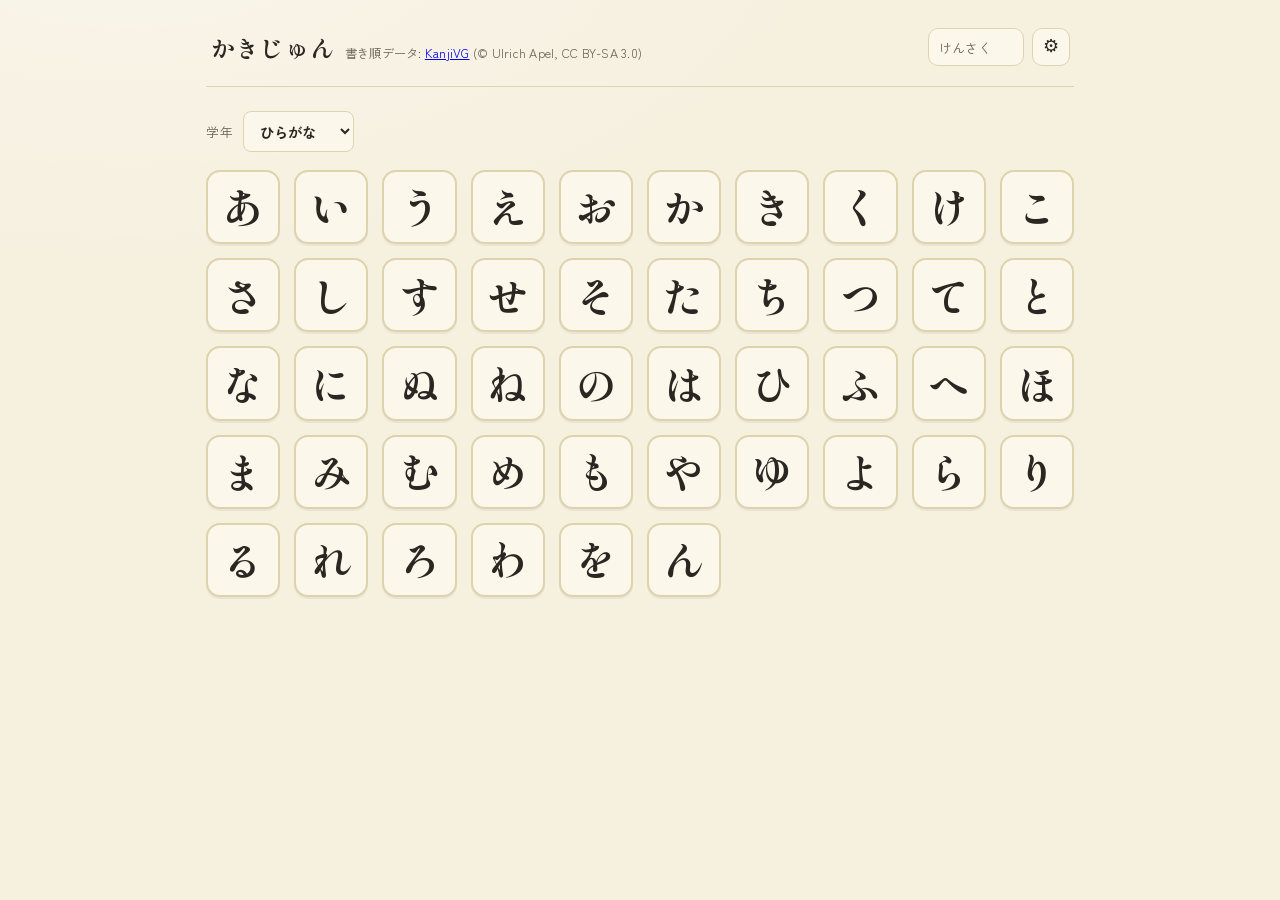
<file: index.html>
<!DOCTYPE html>
<html lang="ja">
<head>
<meta charset="UTF-8">
<meta name="viewport" content="width=device-width, initial-scale=1.0, maximum-scale=1, user-scalable=no">
<title>かきじゅん 〜 漢字の書き順学習</title>
<meta name="robots" content="noindex,nofollow">
<link rel="icon" href="icon-kan.png" type="image/png">
<link rel="apple-touch-icon" href="icon-kan.png">
<link rel="preconnect" href="https://fonts.googleapis.com">
<link rel="preconnect" href="https://fonts.gstatic.com" crossorigin>
<link href="https://fonts.googleapis.com/css2?family=Shippori+Mincho:wght@500;700&family=Zen+Kaku+Gothic+New:wght@400;500;700;900&display=swap" rel="stylesheet">
<link rel="stylesheet" href="style.css">
</head>
<body>

<div class="app">
  <header class="app-header">
    <div class="header-titles">
      <span class="title-jp">かきじゅん</span>
      <span class="subtitle">書き順データ: <a href="https://kanjivg.tagaini.net/" target="_blank" rel="noopener">KanjiVG</a> (© Ulrich Apel, CC BY-SA 3.0)</span>
    </div>
    <div class="header-right">
      <input type="search" id="header-search" class="header-search-input" placeholder="けんさく" aria-label="漢字を検索">
      <button class="settings-btn" id="btn-open-settings" aria-label="設定">⚙</button>
    </div>
  </header>

  <!-- ============ 一覧ページ ============ -->
  <section id="view-list">
    <div class="grade-select-row">
      <label for="grade-select" class="grade-select-label">学年</label>
      <select id="grade-select"></select>
    </div>
    <div class="kanji-grid" id="kanji-grid"></div>
    <div class="search-results hidden" id="search-results"></div>
  </section>

  <!-- ============ 設定ページ ============ -->
  <section id="view-settings" class="hidden">
    <div class="detail-top">
      <button class="back-btn" id="btn-settings-back">← もどる</button>
    </div>
    <h2 class="settings-title">設定</h2>

    <div class="settings-group">
      <h3 class="settings-label">現在の学年</h3>
      <select id="setting-current-grade"></select>
    </div>

    <div class="settings-group">
      <h3 class="settings-label">漢字の練習モード</h3>
      <label class="settings-radio-row">
        <input type="radio" name="practice-mode-type" value="belowGrade">
        設定した学年より下を直接練習
      </label>
      <label class="settings-radio-row">
        <input type="radio" name="practice-mode-type" value="all">
        すべて直接練習
      </label>
      <label class="settings-radio-row">
        <input type="radio" name="practice-mode-type" value="perGrade">
        学年ごとに設定
      </label>
      <div class="settings-per-grade hidden" id="settings-per-grade">
        <label class="settings-checkbox-row"><input type="checkbox" data-grade="1"> 小学1年生</label>
        <label class="settings-checkbox-row"><input type="checkbox" data-grade="2"> 小学2年生</label>
        <label class="settings-checkbox-row"><input type="checkbox" data-grade="3"> 小学3年生</label>
        <label class="settings-checkbox-row"><input type="checkbox" data-grade="4"> 小学4年生</label>
        <label class="settings-checkbox-row"><input type="checkbox" data-grade="5"> 小学5年生</label>
        <label class="settings-checkbox-row"><input type="checkbox" data-grade="6"> 小学6年生</label>
      </div>
    </div>

    <div class="settings-group">
      <h3 class="settings-label">なぞり判定の厳しさ</h3>
      <label class="settings-radio-row">
        <input type="radio" name="tolerance" value="easy">やさしい
      </label>
      <label class="settings-radio-row">
        <input type="radio" name="tolerance" value="normal">ふつう
      </label>
      <label class="settings-radio-row">
        <input type="radio" name="tolerance" value="hard">きびしい
      </label>
    </div>

    <div class="settings-group">
      <h3 class="settings-label">書き直し方法</h3>
      <label class="settings-radio-row">
        <input type="radio" name="redo-mode" value="strokeOnly">その1画だけ書き直す
      </label>
      <label class="settings-radio-row">
        <input type="radio" name="redo-mode" value="fromStart">すべて最初から書き直す
      </label>
    </div>
  </section>

  <!-- ============ 直接練習ページ ============ -->
  <section id="view-practice" class="hidden">
    <div class="detail-top">
      <button class="back-btn" id="btn-practice-back">← もどる</button>
    </div>

    <div class="practice-status-line" id="practice-instruction"></div>

    <div class="practice-main-box-wrap">
      <div class="kanji-box box-stroke box-stroke-large practice-main-box" id="practice-write-box">
        <div class="grid-guide-css">
          <span class="grid-guide-v"></span>
          <span class="grid-guide-h"></span>
        </div>
        <svg class="stroke-svg" id="practice-write-svg" viewBox="0 0 109 109" style="touch-action:none;"></svg>
      </div>
    </div>

    <button class="practice-view-sample-btn" id="btn-view-sample">▶️ お手本を見る</button>

    <div class="practice-sample-overlay" id="practice-sample-overlay">
      <div class="practice-sample-overlay-inner">
        <button class="practice-overlay-close" id="btn-sample-overlay-close" aria-label="閉じる">×</button>
        <div class="kanji-box-wrap">
          <div class="kanji-box box-stroke" id="practice-sample-box">
            <div class="grid-guide-css">
              <span class="grid-guide-v"></span>
              <span class="grid-guide-h"></span>
            </div>
            <svg class="stroke-svg" id="practice-sample-svg" viewBox="0 0 109 109"></svg>
          </div>
        </div>
        <div class="practice-sample-overlay-buttons">
          <button class="nav-btn" id="btn-sample-replay">↩️ さいせい</button>
          <button class="nav-btn" id="btn-sample-continue">✏️ つづきをかく</button>
        </div>
      </div>
    </div>
  </section>

  <!-- ============ 個別ページ ============ -->
  <section id="view-detail" class="hidden">
    <div class="detail-top">
      <button class="back-btn" id="btn-back-top">← 一覧</button>
    </div>

    <div class="focus-kanji" id="focus-kanji"></div>
    <div class="play-instruction">字をタップで再生</div>

    <div class="boxes-row">
      <div class="kanji-box-wrap">
        <div class="kanji-box box-stroke box-stroke-large" id="box-stroke">
          <div class="grid-guide-css">
            <span class="grid-guide-v"></span>
            <span class="grid-guide-h"></span>
          </div>
          <svg class="stroke-svg" id="stroke-svg" viewBox="0 0 109 109"></svg>
        </div>
      </div>
    </div>

    <div class="meta-row">
      <span class="stroke-count" id="stroke-count-label"></span>
    </div>

    <div class="readings">
      <div class="reading-group">
        <h3>音読み</h3>
        <div class="reading-item" id="on-readings"></div>
      </div>
      <div class="reading-group">
        <h3>訓読み</h3>
        <div class="reading-item" id="kun-readings"></div>
      </div>
    </div>

    <div class="nav-row">
      <button class="nav-btn" id="btn-prev">← 前の漢字</button>
      <button class="nav-btn" id="btn-next">次の漢字 →</button>
    </div>
    <button class="list-return" id="btn-back-bottom">リストに戻る</button>
  </section>

  <footer class="credit"></footer>
</div>

<script src="kanji-data-grade1.js"></script>
<script src="kanji-data-grade2.js"></script>
<script src="kanji-data-grade3.js"></script>
<script src="kanji-data-grade4.js"></script>
<script src="kanji-data-grade5.js"></script>
<script src="kanji-data-grade6.js"></script>
<script src="kanji-data.js"></script>
<script src="hiragana-data.js"></script>
<script src="katakana-data.js"></script>
<script src="numbers-data.js"></script>
<script src="stroke-data.js"></script>
<script src="content-registry.js"></script>
<script src="settings.js"></script>
<script src="settings-ui.js"></script>
<script src="app.js"></script>
<script src="practice.js"></script>
</body>
</html>
</file>
<file: style.css>
:root{
  --paper: #F6F0DF;
  --paper-deep: #EFE6CC;
  --card: #FBF7EA;
  --card-border: #DFD3AE;
  --ink: #2A2723;
  --ink-soft: #6B6152;
  --idle-border: #33302B;
  --mizu: #4FB8C4;
  --mizu-soft: rgba(79, 184, 196, 0.28);
  --mizu-deep: #2F8A96;
  --nando: #46677A;
  --nando-deep: #33505F;
  --disabled: #C9BE9F;
  --stroke-active: #E0512F;
  --guide-line: rgba(42,39,35,0.16);
  --guide-ghost: rgba(42,39,35,0.11);
}

* { box-sizing: border-box; }

body{
  margin:0;
  min-height:100vh;
  display:flex;
  flex-direction:column;
  background:
    radial-gradient(1200px 600px at 10% -10%, rgba(255,255,255,0.35), transparent 60%),
    var(--paper);
  color: var(--ink);
  font-family: "Zen Kaku Gothic New", sans-serif;
  -webkit-tap-highlight-color: transparent;
}

.app{
  max-width: 900px;
  margin: 0 auto;
  width: 100%;
  padding: 24px 16px 60px;
  display:flex;
  flex-direction:column;
  flex: 1;
}

header.app-header{
  display:flex;
  align-items:center;
  justify-content:space-between;
  gap:10px;
  padding: 4px 4px 20px;
  border-bottom: 1px solid var(--card-border);
  margin-bottom: 24px;
}
header.app-header .header-titles{
  display:flex;
  align-items:baseline;
  flex-wrap: wrap;
  gap:10px;
}
header.app-header .title-jp{
  font-family:"Shippori Mincho", serif;
  font-weight:700;
  font-size: 1.5rem;
  letter-spacing: 0.04em;
}
header.app-header .subtitle{
  font-size: 0.78rem;
  color: var(--ink-soft);
  letter-spacing: 0.02em;
}
.header-right{
  display:flex;
  align-items:center;
  gap: 8px;
  flex-shrink: 0;
}
.header-search-input{
  width: 96px;
  max-width: 30vw;
  height: 38px;
  padding: 0 10px;
  border: 1.5px solid var(--card-border);
  border-radius: 10px;
  background: var(--card);
  color: var(--ink);
  font-family: "Zen Kaku Gothic New", sans-serif;
  font-size: 0.82rem;
}
.header-search-input::placeholder{ color: var(--ink-soft); }
.header-search-input:focus{
  outline: 2px solid var(--mizu);
  outline-offset: 1px;
}

.settings-btn{
  border: 1.5px solid var(--card-border);
  background: var(--card);
  color: var(--ink);
  font-size: 1.1rem;
  line-height:1;
  width: 38px;
  height: 38px;
  border-radius: 10px;
  cursor: pointer;
  flex-shrink: 0;
}
.settings-btn:active{ transform: translateY(1px); }

/* ---------- 一覧ページ ---------- */
.hidden{ display:none !important; }

.grade-select-row{
  display:flex;
  align-items:center;
  gap: 10px;
  margin-bottom: 18px;
}
.grade-select-label{
  font-size: 0.8rem;
  color: var(--ink-soft);
  letter-spacing: 0.05em;
}
#grade-select{
  font-family: "Zen Kaku Gothic New", sans-serif;
  font-weight: 700;
  font-size: 0.9rem;
  color: var(--ink);
  background: var(--card);
  border: 1.5px solid var(--card-border);
  border-radius: 8px;
  padding: 8px 12px;
  cursor: pointer;
}
#grade-select:focus{
  outline: 2px solid var(--mizu);
  outline-offset: 1px;
}

.kanji-grid{
  display:grid;
  grid-template-columns: repeat(auto-fill, minmax(88px, 1fr));
  gap: 14px;
}
@media (min-width: 720px){
  .kanji-grid{ grid-template-columns: repeat(10, 1fr); }
}

.kanji-card.search-hidden{
  display:none;
}

.search-group{
  margin-bottom: 22px;
}
.search-group-heading{
  font-size: 0.82rem;
  font-weight: 700;
  color: var(--nando-deep);
  margin: 0 0 10px;
  letter-spacing: 0.03em;
}
.search-empty-message{
  color: var(--ink-soft);
  font-size: 0.85rem;
  text-align: center;
  padding: 30px 0;
}

.kanji-card{
  aspect-ratio: 1 / 1;
  background: var(--card);
  border: 2px solid var(--card-border);
  border-radius: 14px;
  display:flex;
  align-items:center;
  justify-content:center;
  cursor:pointer;
  box-shadow: 0 2px 0 rgba(42,39,35,0.06);
  transition: transform 0.08s ease, box-shadow 0.08s ease, border-color 0.15s ease;
  user-select:none;
  -webkit-user-select:none;
}
.kanji-card .glyph{
  font-family:"Shippori Mincho", serif;
  font-weight:700;
  font-size: 2.6rem;
  line-height:1;
  pointer-events:none;
}
.kanji-card:active,
.kanji-card.pressed{
  transform: translateY(2px) scale(0.97);
  box-shadow: 0 0 0 rgba(42,39,35,0);
  border-color: var(--mizu-deep);
}

/* ---------- 個別ページ ---------- */
.detail-top{
  display:flex;
  align-items:center;
  justify-content:space-between;
  margin-bottom: 6px;
}
.back-btn{
  border:none;
  background:none;
  color: var(--nando);
  font-family:"Zen Kaku Gothic New", sans-serif;
  font-weight:700;
  font-size:0.85rem;
  padding: 8px 4px;
  cursor:pointer;
}
.back-btn:hover{ color: var(--nando-deep); }

.focus-kanji{
  text-align:center;
  font-family:"Shippori Mincho", serif;
  font-weight:700;
  font-size: 2.2rem;
  margin: 4px 0 2px;
}

.play-instruction{
  text-align:center;
  font-size: 0.85rem;
  color: var(--ink-soft);
  margin-bottom: 14px;
}

.boxes-row{
  display:flex;
  justify-content:center;
  align-items:flex-start;
  gap: 18px;
  flex-wrap: wrap;
}

.kanji-box-wrap{
  display:flex;
  flex-direction:column;
  align-items:center;
  gap:8px;
}
.box-label{
  font-size: 0.72rem;
  color: var(--ink-soft);
  letter-spacing: 0.05em;
}

.kanji-box{
  width: 42vw;
  max-width: 200px;
  height: 42vw;
  max-height: 200px;
  background: var(--card);
  border-radius: 10px;
  position: relative;
  overflow:hidden;
}

.box-static{
  border: 3px solid var(--card-border);
}

.box-stroke-large{
  width: 65vw;
  max-width: 460px;
  height: 65vw;
  max-height: 460px;
}

.box-stroke{
  border: 4px solid var(--idle-border);
  box-shadow: 0 1px 0 rgba(0,0,0,0.05) inset;
  cursor:pointer;
  transition: border-color 0.2s ease, box-shadow 0.2s ease, transform 0.15s ease;
}
.box-stroke:active{ transform: scale(0.98); }
.box-stroke.playing{
  border-color: var(--mizu);
  box-shadow:
    0 0 0 3px var(--mizu-soft),
    0 6px 18px -4px var(--mizu-soft),
    0 2px 10px rgba(79,184,196,0.35);
}

.grid-guide-css{
  position:absolute;
  inset:0;
  pointer-events:none;
}
.grid-guide-v{
  position:absolute;
  left:50%;
  top:0;
  bottom:0;
  border-left: 1px dashed var(--guide-line);
}
.grid-guide-h{
  position:absolute;
  top:50%;
  left:0;
  right:0;
  border-top: 1px dashed var(--guide-line);
}

.stroke-svg{
  position:absolute;
  inset:0;
  width:100%;
  height:100%;
}
.stroke-ghost{
  fill:none;
  stroke: var(--guide-ghost);
  stroke-width: 4.2;
  stroke-linecap: round;
  stroke-linejoin: round;
}
.stroke-live{
  fill:none;
  stroke: var(--ink);
  stroke-width: 4.2;
  stroke-linecap: round;
  stroke-linejoin: round;
  transition: stroke 0.12s ease;
}
.stroke-live.stroke-active{
  stroke: var(--stroke-active);
}

.meta-row{
  display:flex;
  justify-content:center;
  margin: 16px 0 4px;
}
.stroke-count{
  font-size: 0.95rem;
  font-weight: 700;
  color: var(--ink);
  background: var(--paper-deep);
  padding: 4px 14px;
  border-radius: 999px;
}

.readings{
  max-width: 360px;
  margin: 18px auto 8px;
  display:flex;
  gap: 22px;
  justify-content:center;
}
.reading-group{
  text-align:center;
}
.reading-group h3{
  margin: 0 0 6px;
  font-size: 0.72rem;
  font-weight:700;
  color: var(--nando-deep);
  letter-spacing: 0.15em;
}
.reading-group .reading-item{
  font-size: 1rem;
  line-height: 1.8;
}
.reading-item .okurigana{
  color: var(--nando);
  font-size: 0.9em;
}
.reading-item.out-of-grade{ color: var(--ink-soft); }

.nav-row{
  display:flex;
  align-items:center;
  justify-content:space-between;
  max-width: 420px;
  margin: 28px auto 0;
  gap: 10px;
}
.nav-btn{
  flex:1;
  padding: 12px 10px;
  border-radius: 10px;
  border: none;
  background: var(--nando);
  color: #FBF7EA;
  font-family:"Zen Kaku Gothic New", sans-serif;
  font-weight: 700;
  font-size: 0.85rem;
  cursor:pointer;
  transition: background 0.15s ease, transform 0.08s ease;
}
.nav-btn:active{ transform: translateY(1px); }
.nav-btn:disabled{
  background: var(--disabled);
  color: #FBF7EA;
  cursor: default;
}

.list-return{
  display:block;
  margin: 18px auto 0;
  background:none;
  border: 1.5px solid var(--card-border);
  color: var(--ink-soft);
  padding: 8px 20px;
  border-radius: 999px;
  font-family:"Zen Kaku Gothic New", sans-serif;
  font-size: 0.78rem;
  cursor:pointer;
}

footer.credit{
  text-align:center;
  margin-top: auto;
  padding-top: 40px;
  font-size: 0.68rem;
  color: var(--ink-soft);
  opacity: 0.8;
  line-height: 1.6;
}
footer.credit a{ color: var(--nando); }

/* ---------- 設定ページ ---------- */
.settings-title{
  font-family:"Shippori Mincho", serif;
  font-weight:700;
  font-size: 1.2rem;
  margin: 4px 0 20px;
}
.settings-group{
  margin-bottom: 26px;
  padding-bottom: 22px;
  border-bottom: 1px solid var(--card-border);
}
.settings-group:last-child{
  border-bottom: none;
}
.settings-label{
  font-size: 0.78rem;
  font-weight:700;
  color: var(--nando-deep);
  letter-spacing: 0.06em;
  margin: 0 0 10px;
}
.settings-radio-row,
.settings-checkbox-row{
  display:flex;
  align-items:center;
  gap: 8px;
  font-size: 0.9rem;
  padding: 8px 4px;
  cursor:pointer;
}
.settings-radio-row input,
.settings-checkbox-row input{
  width: 18px;
  height: 18px;
  accent-color: var(--nando);
  cursor:pointer;
}
.settings-per-grade{
  margin-top: 4px;
  margin-left: 8px;
  padding-left: 14px;
  border-left: 2px solid var(--card-border);
}
#setting-current-grade{
  font-family: "Zen Kaku Gothic New", sans-serif;
  font-weight: 700;
  font-size: 0.9rem;
  color: var(--ink);
  background: var(--card);
  border: 1.5px solid var(--card-border);
  border-radius: 8px;
  padding: 8px 12px;
  cursor: pointer;
}

/* ---------- 直接練習ページ（骨組み） ---------- */
.stroke-current{
  stroke: #E0512F;
  stroke-width: 5.5;
  stroke-linecap: round;
  stroke-linejoin: round;
  fill: none;
}
.stroke-done{
  stroke: var(--ink);
  stroke-width: 4.2;
  stroke-linecap: round;
  stroke-linejoin: round;
  fill: none;
}
.stroke-marker-start{
  fill: none;
  stroke: #2F8A96;
  stroke-width: 2.6;
}
.stroke-marker-end{
  fill: none;
  stroke: #2F8A96;
  stroke-width: 2.6;
}
#view-practice{
  position: relative;
}

.practice-box-tap-hint{
  font-size: 0.68rem;
  color: var(--ink-soft);
  text-align:center;
  margin-top: 6px;
}

/* ---------- 直接練習ページ：練習エリアを最優先で表示するレイアウト ---------- */
/* お手本は常時表示せず、ボタンから開く下からのオーバーレイにする。
   これにより、画面ロック（スクロール禁止）中でも練習エリアが
   画面内に確実に収まるようにする。サイズはJS側で「入るだけ正方形に
   大きく」計算する（正方形を崩すとお手本の座標とズレて書きにくくなる
   ため、幅と高さの小さいほうに合わせる）。 */
.practice-status-line{
  min-height: 1.2em;
  text-align: center;
  font-size: 0.85rem;
  color: var(--ink-soft);
  margin-bottom: 8px;
}

.practice-main-box-wrap{
  display:flex;
  justify-content:center;
  margin: 0 auto;
}

.practice-view-sample-btn{
  display:block;
  margin: 16px auto 0;
  padding: 12px 28px;
  border-radius: 999px;
  border: none;
  background: var(--nando);
  color: #FBF7EA;
  font-family: "Zen Kaku Gothic New", sans-serif;
  font-weight: 700;
  font-size: 0.95rem;
  cursor: pointer;
}
.practice-view-sample-btn:active{ transform: translateY(1px); }

/* お手本オーバーレイ：下からせり上がる、通常のレイアウトフローに入らないパネル */
.practice-sample-overlay{
  position: fixed;
  left: 0;
  right: 0;
  bottom: 0;
  max-height: 68vh;
  background: var(--card);
  border-top-left-radius: 20px;
  border-top-right-radius: 20px;
  box-shadow: 0 -10px 30px rgba(42,39,35,0.28);
  z-index: 30;
  transform: translateY(105%);
  transition: transform 0.22s ease;
  overflow-y: auto;
}
.practice-sample-overlay.overlay-open{
  transform: translateY(0);
}
.practice-sample-overlay-inner{
  position: relative;
  padding: 18px 22px 24px;
  display:flex;
  flex-direction:column;
  align-items:center;
}
.practice-overlay-close{
  position: absolute;
  top: 8px;
  right: 10px;
  border: none;
  background: none;
  font-size: 1.4rem;
  line-height: 1;
  color: var(--ink-soft);
  cursor: pointer;
  padding: 6px 10px;
}
.practice-sample-overlay .kanji-box-wrap{
  margin-top: 6px;
}
.practice-sample-overlay .kanji-box{
  width: 46vw;
  max-width: 210px;
  height: 46vw;
  max-height: 210px;
}
.practice-sample-overlay-buttons{
  display:flex;
  gap: 12px;
  margin-top: 16px;
}

/* 直接練習モード中はページ全体のスクロールを止める
   （練習エリア自体は touch-action:none で個別に操作できるようにしてある） */
body.no-page-scroll{
  overflow: hidden;
  height: 100%;
  position: fixed;
  width: 100%;
}
.user-ink{
  fill: none;
  stroke: #2F5FA6;
  stroke-width: 5;
  stroke-linecap: round;
  stroke-linejoin: round;
  opacity: 0.85;
}

.practice-result-overlay{
  position: absolute;
  inset: 0;
  background: rgba(42, 39, 35, 0.42);
  display:flex;
  align-items:center;
  justify-content:center;
  z-index: 20;
}
.practice-result-card{
  background: var(--card);
  border-radius: 18px;
  padding: 28px 24px;
  text-align:center;
  box-shadow: 0 10px 30px rgba(0,0,0,0.25);
  max-width: 280px;
}
.practice-result-grade{
  font-size: 3.2rem;
  line-height:1;
  margin-bottom: 10px;
}
.practice-result-message{
  font-size: 1rem;
  font-weight:700;
  color: var(--ink);
  margin-bottom: 20px;
}
.practice-result-buttons{
  display:flex;
  gap: 10px;
}
</file>
